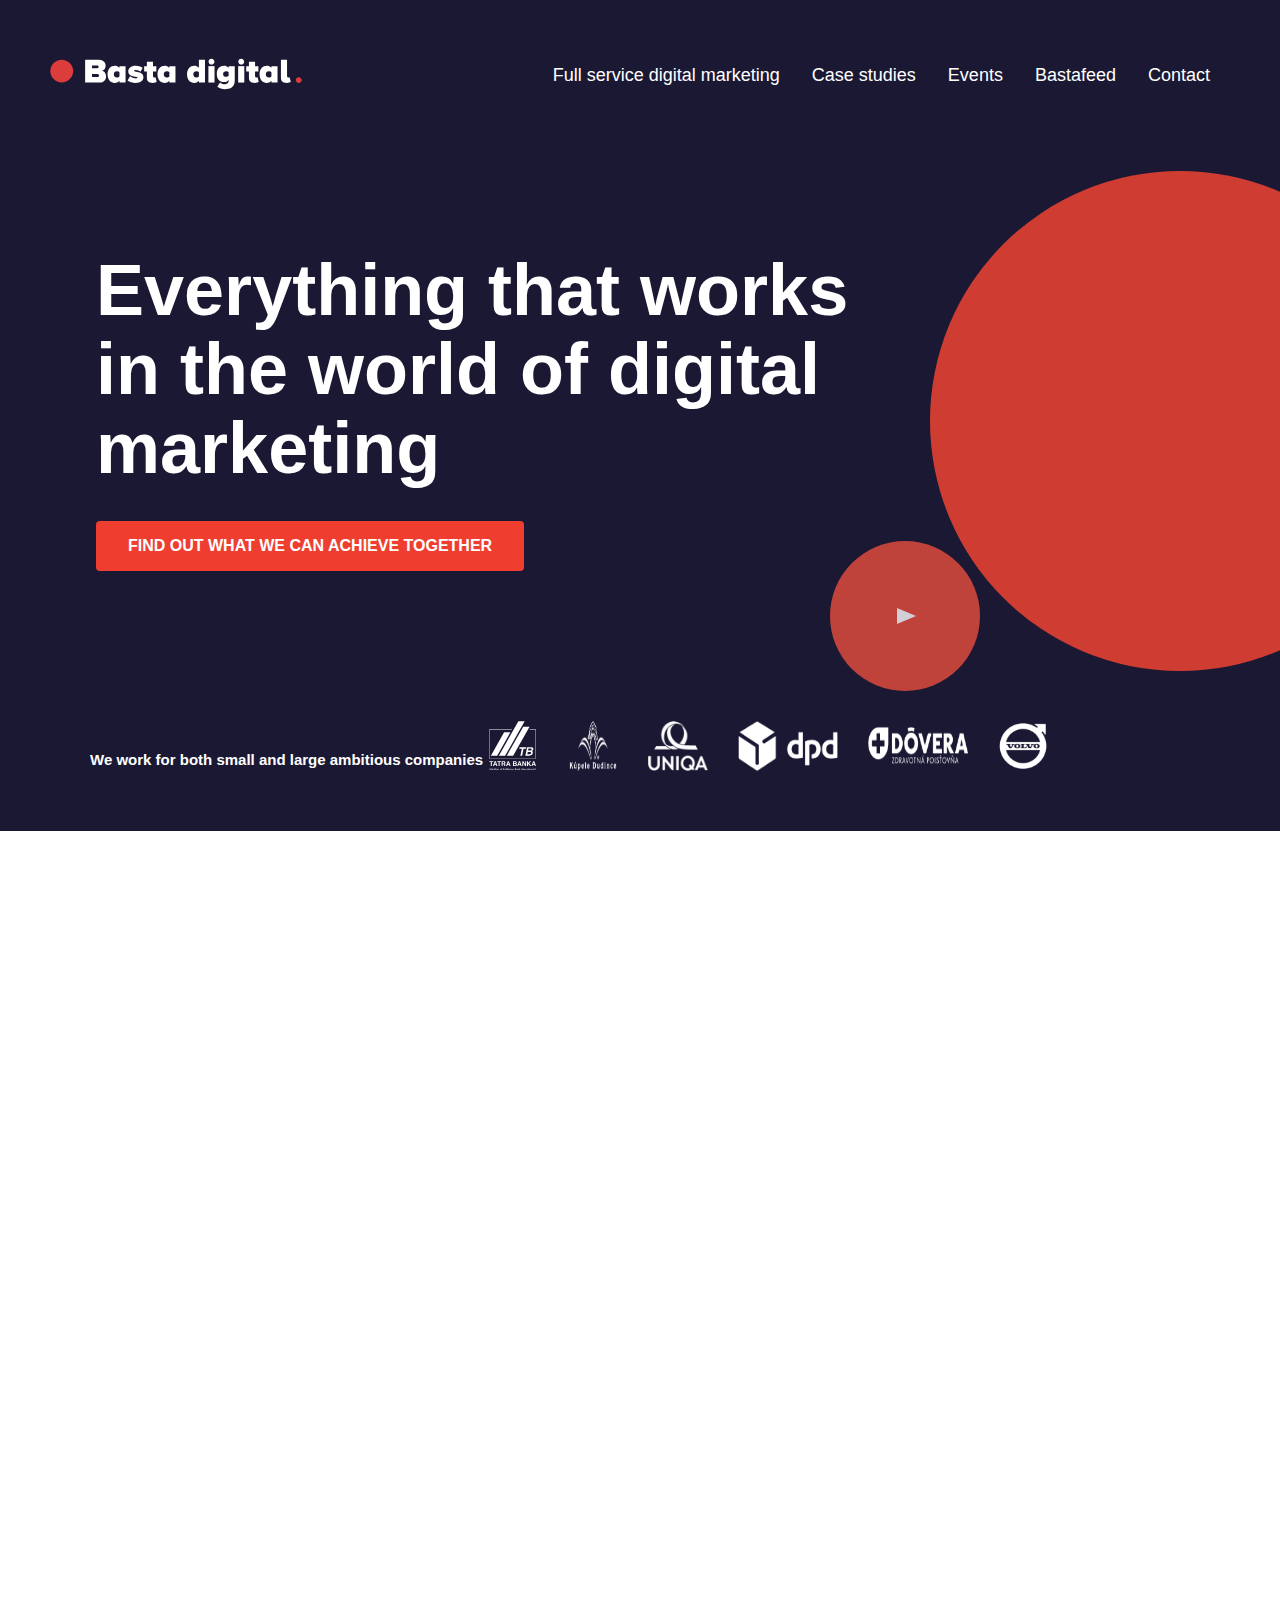
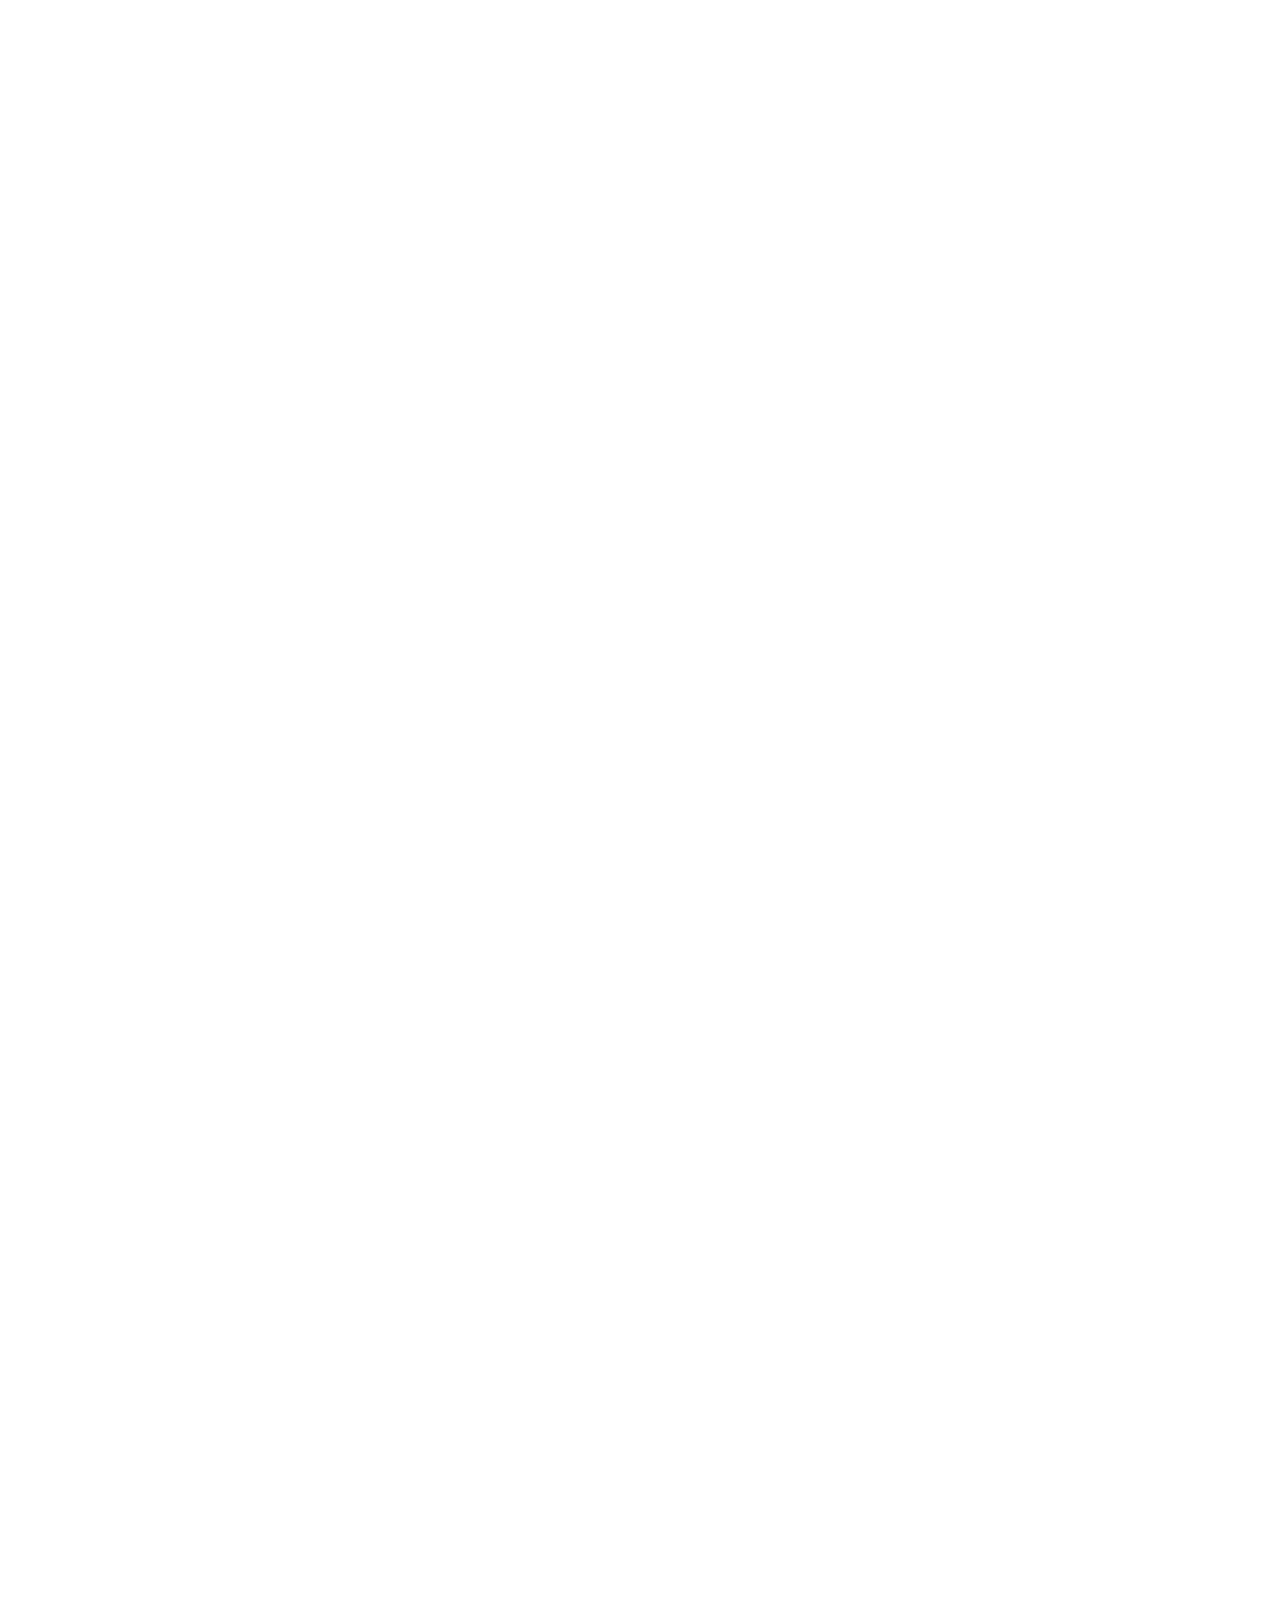
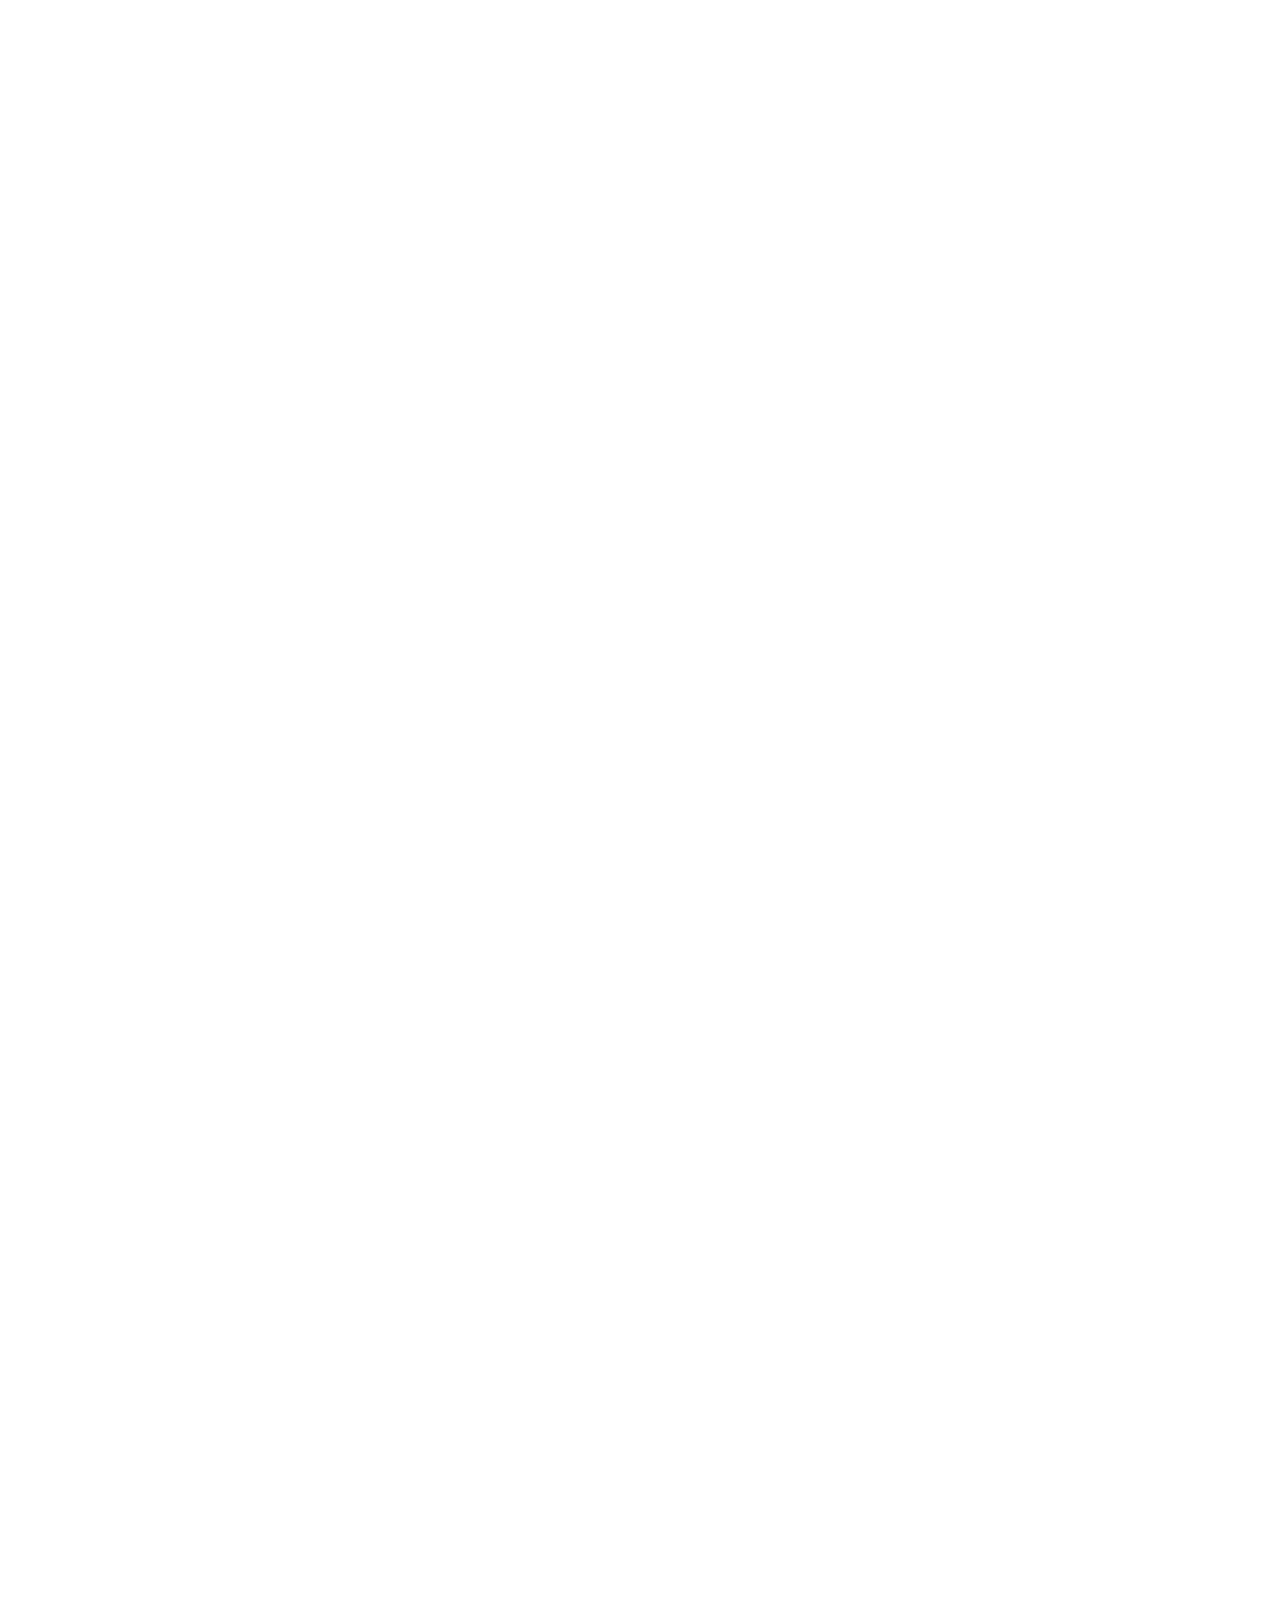
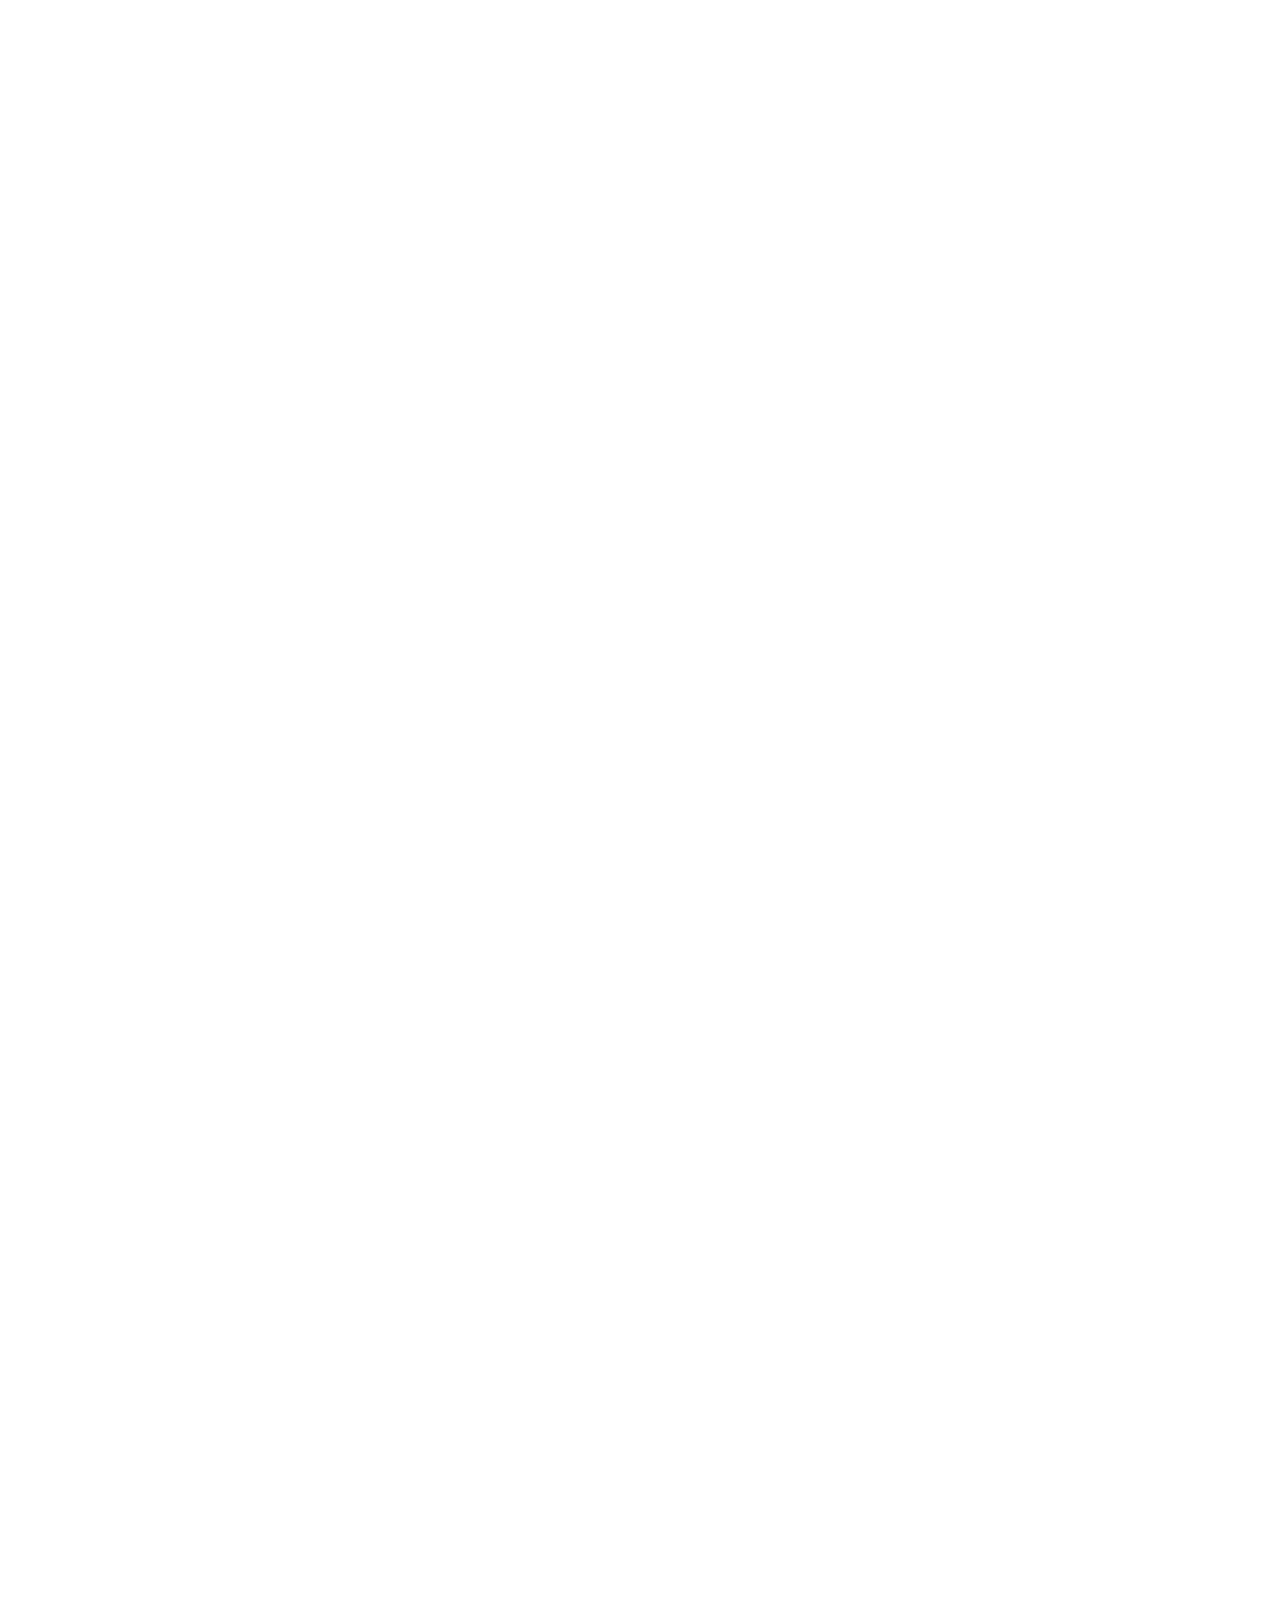
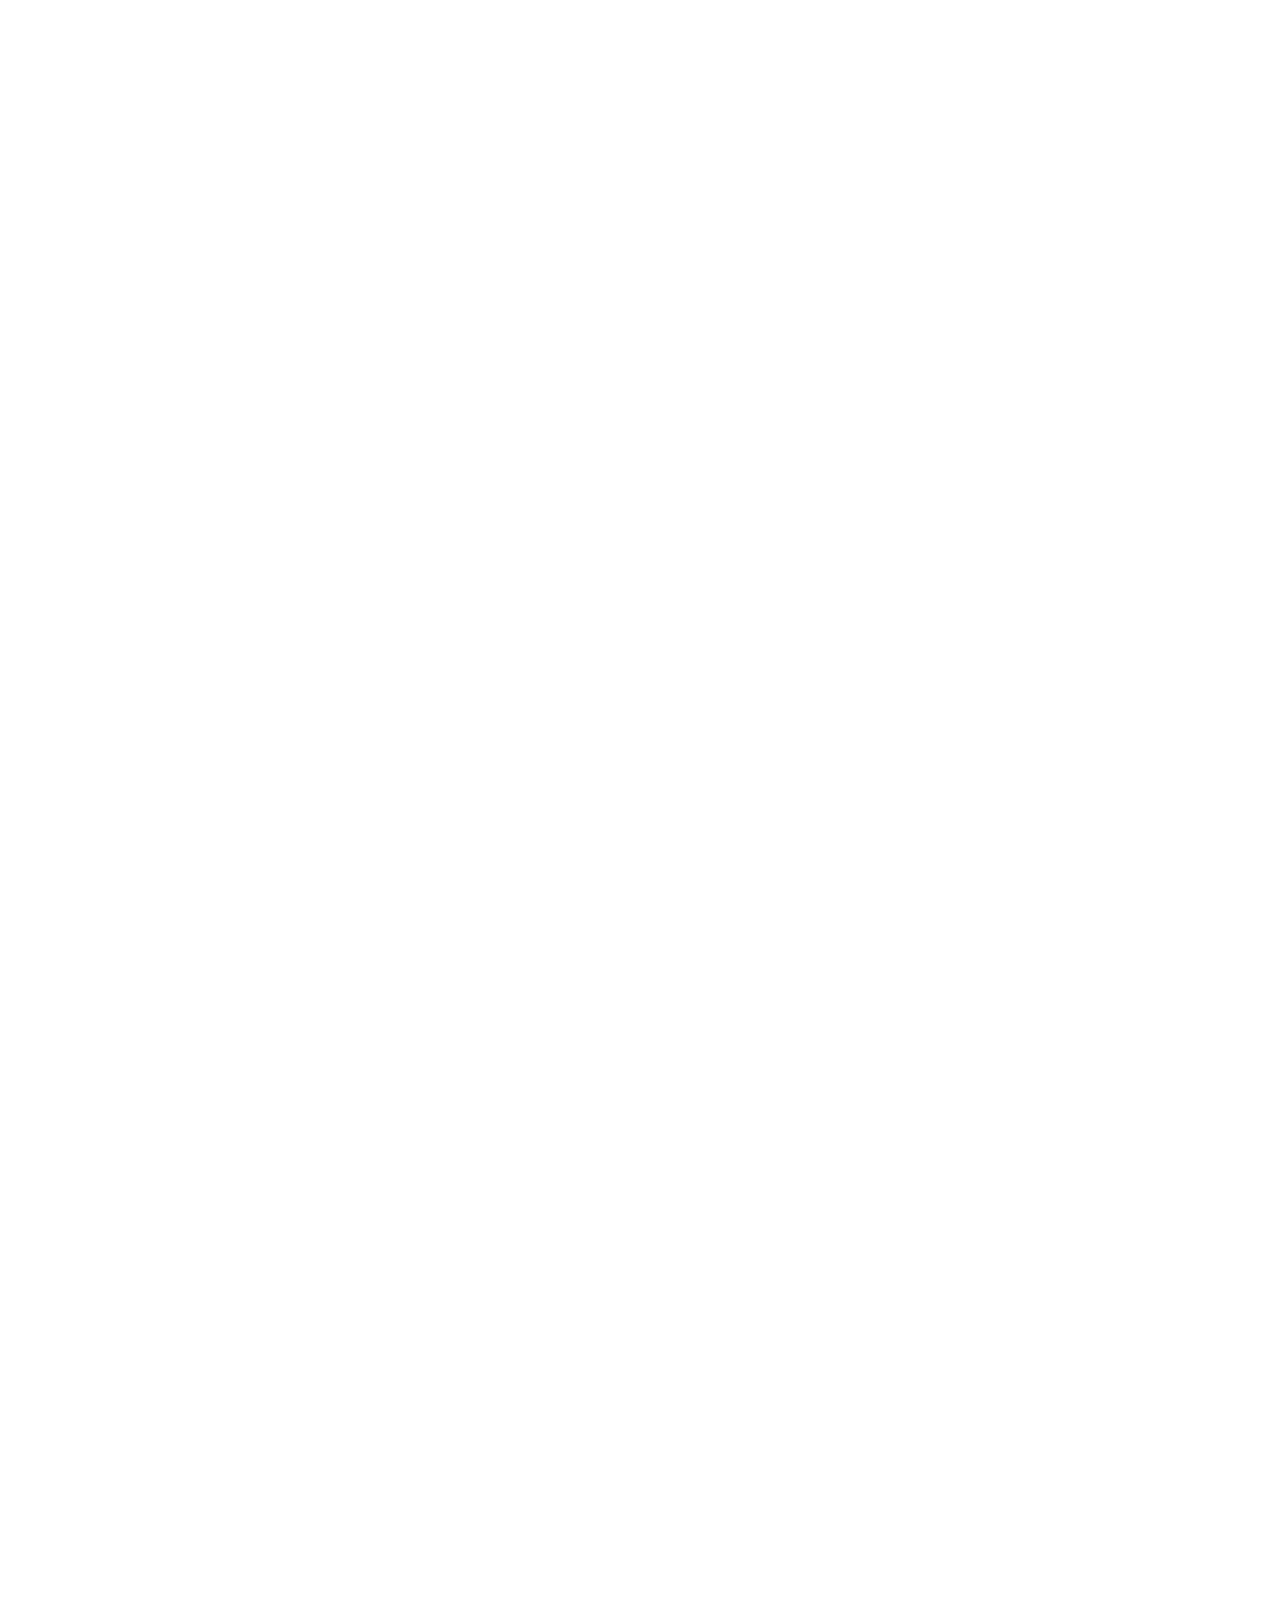
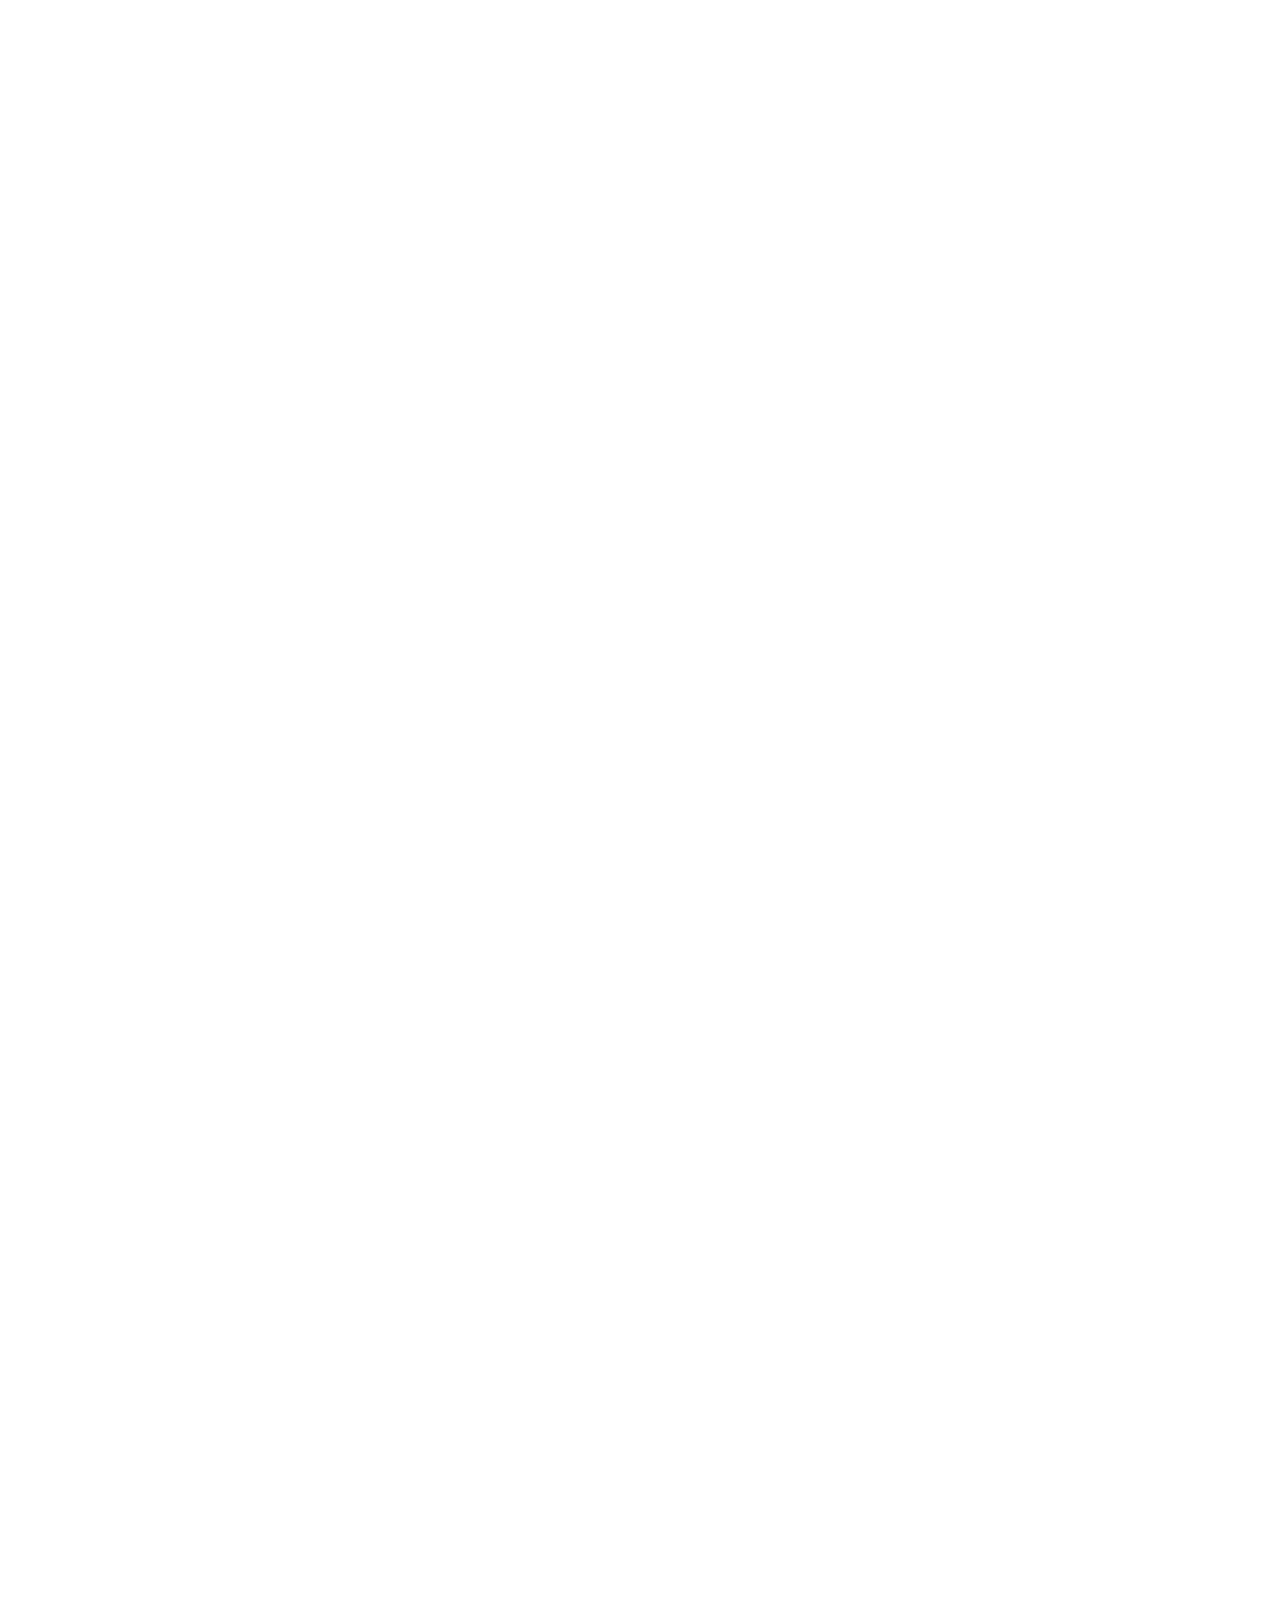
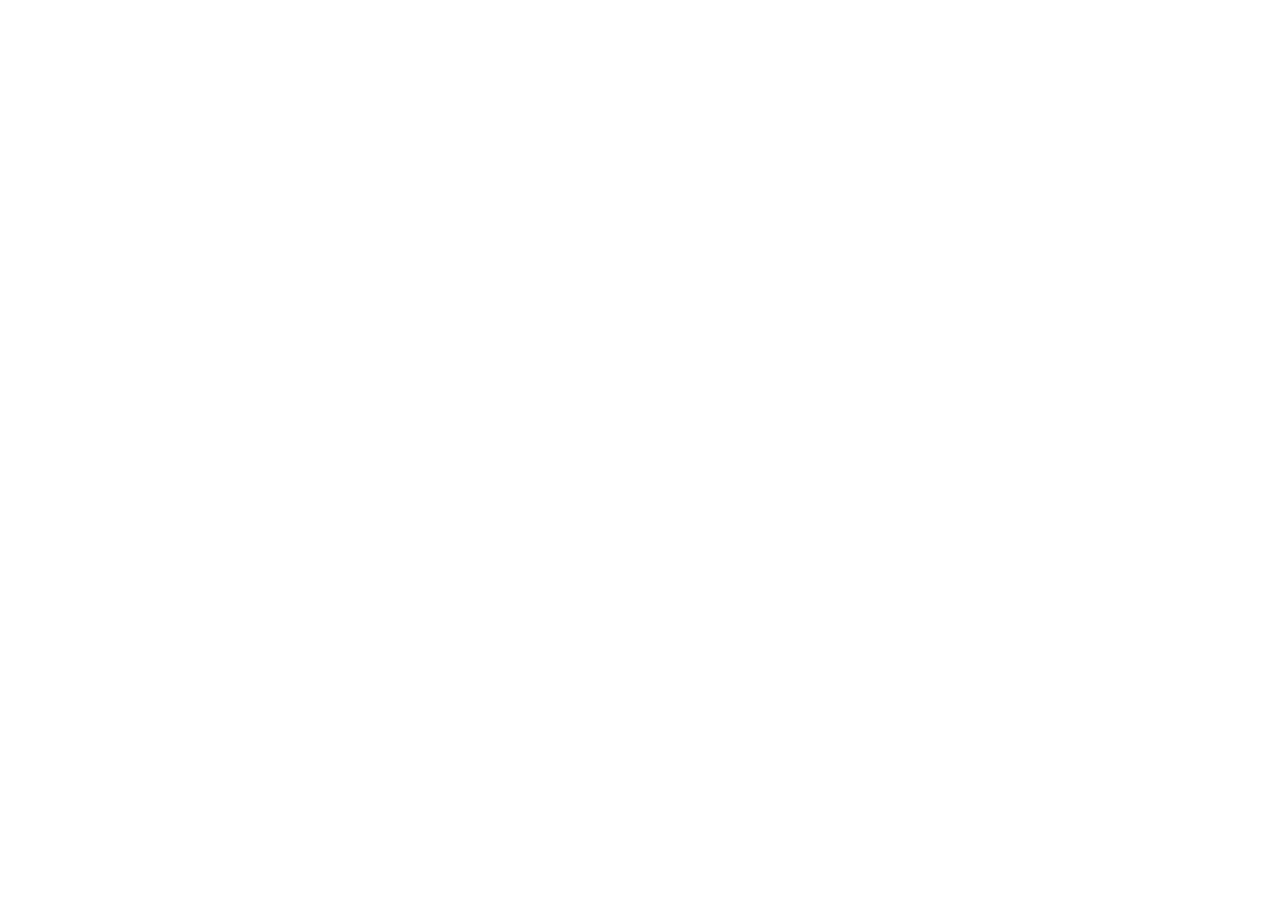
<file: index.html>
<!DOCTYPE html>
<html lang="en">
<head>
    <meta charset="UTF-8">
    <meta name="viewport" content="width=device-width, initial-scale=1.0">
    
    <title>bastadigital</title>
    <link rel="stylesheet" href="style.css" />
    <link rel="stylesheet" href="mediaqueries.css" />

    <!-- Google Font -->
    <link href="https://fonts.googleapis.com/css2?family=Nunito+Sans:wght@300;400;600;700;800;900&display=swap"
    rel="stylesheet">


   
</head>
<body>
    

   <!-- Header Section Begin -->
   <div class="container">
    <header>
        <nav>
                <div class="header__logo">
                            <a href="./index.html"><img src="assets/logo-1.svg" alt=""></a>
                        </div>
                        <nav class="navbar">
                            <button class="menu-toggle">&#9776;</button>
                            <ul class="nav-links">
                                <li><a href="digital.html">Full service digital marketing</a></li>
                                <li><a href="https://bastadigital.com/en/case-studies/">Case studies</a></li>
                                <li><a href="https://bastadigital.com/en/events/">Events</a></li>
                                <li><a href="https://bastadigital.com/en/bastafeed/">Bastafeed</a></li>
                                <li><a href="https://bastadigital.com/en/contact/">Contact</a></li>
                            </ul>
                        </nav>
                        
            
        </nav>

        
        
        
    </header>

    <section class="hero">
        <h1>Everything that works in the world of digital marketing</h1>
        <a href="#" class="cta-button">Find out what we can achieve together</a>
        <div class="circle-decoration"></div>     
        <a href="https://youtu.be/GdMXXL0m2nQ?si=GQ4ei17h-AfECdLb">   
        <div class="circle-decoration-small">  
                  
        <div class="triangle"></div>      
        </div>
        
        </a>
        
    </section>

    
        
        <div class="company-logo">
            <h1>We work for both small and large ambitious companies</h1>
            <div class="company-logo-1">
            <img src="assets/cam1.svg" alt="" width="50px" height="50px">
            <img src="assets/cap2.png" alt="" width="50px" height="50px">
            <img src="assets/cap3.png" alt="" width="60px" height="50px">
            <img src="assets/cap4.png" alt="" width="100px" height="50px">
            <img src="assets/cam7.png" alt="" width="100px" height="50px">
            <img src="assets/cap10.png" alt="" width="50px" height="50px">
            </div>
        </div>
        <div class="parent-logo">
        <div class="company-logo-mobile">
            <button class="prev-btn">&#10094;</button>
            <img src="assets/cam1.svg" alt="" width="50px" height="50px">
            <img src="assets/cap2.png" alt="" width="50px" height="50px">
            <img src="assets/cap3.png" alt="" width="60px" height="50px">
            <img src="assets/cap4.png" alt="" width="100px" height="50px">
            <img src="assets/cam7.png" alt="" width="100px" height="50px">
            <button class="next-btn">&#10095;</button>
            
            </div>
        </div>

           
            
   
</div>

<!-- Header Section End --> 

<!-- start Our vision -->   
 
<div class="container2">

    <middle>
        <div class="vision">
            <h1>Our vision is to achieve the highest European level
                 in the efficient use of performance channels</h1>
        </div>
        <div class="vision-box">
            <div class="box">
                <img src="assets/icon1.png" alt="" width="50px" height="50px"> 
                <h1 >Strategy</h1>
                <p>Together we will develop a strategy for digital marketing channels and help to implement it</p>
            </div>
            <div class="box">
                <img src="assets/icon2.svg" alt="" width="50px" height="50px">
                <h1>Experience</h1>
                <p>We will share valuable information and experience with new features in digital advertising with you</p>
            </div>
            <div class="box">
                <img src="assets/icon3.svg" alt="" width="50px" height="50px">
                <h1>Expertise</h1>
                <p>We bring on board experts for ecommerce, brand building, B2B and export</p>
            </div>
        </div>
    </middle>
</div>
<!-- end Our vision  --> 
<!-- start digital marketing-->
<div class="container3">
    <div class="digital">
        <h1>We provide complete digital marketing</h1>
    </div>
    <div class="digital-box">
        <div class="box2">
            <img src="assets/iconnew.svg" alt="" width="40px" height="40px" >
            <h1>Marketing strategies</h1>
            <p>Together we will create an effective strategy for digital channels and help implement it.</p>
            <button>More</button>
        </div>
        <div class="box2">
            <img src="assets/icon5.svg" alt="" width="40px" height="40px">
            <h1>Strategic SEO</h1>
            <p>Based on a comprehensive website audit, we will design and implement a search engine optimization strategy.</p>
        </div>
        <div class="box2">
            <img src="assets/icon6.svg" alt="" width="40px" height="40px">
            <h1>Online advertising</h1>
            We will design and run a mix of online advertising formats that effectively meet the client’s goals.
        </div>
        <div class="box2">
            <img src="assets/icon7.svg" alt="" width="40px" height="40px">
            <h1>Email marketing</h1>
            <p>We provide e-mail marketing, including the selection of tools and create content for your mailings.</p>
        </div>
        <div class="box2">
            <img src="assets/icon8.svg" alt="" width="40px" height="40px">
            <h1>Web analytics</h1>
            <p>We will set up effective data collection and reporting framework, giving you a usable overview of activities and results.</p>
        </div>
        <div class="box2">
            <img src="assets/icon9.svg" alt="" width="40px" height="40px">
            <h1>Local online marketing</h1>
            <p>We will carry out an audit of local visibility and cover the strategic development of marketing for operations networks.</p>
        </div>
        <div class="box2">
            <img src="assets/icon10.svg" alt="" width="40px" height="40px">
            <h1>Content marketing</h1>
            <p>We will prepare a content strategy and create powerful content that delivers measurable results.</p>
        </div>
        <div class="box2">
            <img src="assets/icon11.svg" alt="" width="40px" height="40px">
            <h1>Social networks</h1>
            <p>We will design a strategy for various social networks and take care of client profiles.</p>
        </div>
        <div class="box2">
            <img src="assets/icon12.svg" alt="" width="40px" height="40px">
            <h1>Conversion optimization</h1>
            <p>We will fine-tune the website and order process so that visitors can become customers more easily.</p>
        </div>
        <div class="box2">
            <img src="assets/iconnew.svg" alt="" width="40px" height="40px">
            <h1>Practical digital audit</h1>
            <p>We will uncover opportunities in digital marketing and suggest specific improvements.</p>
        </div>
        <div class="box2">
            <img src="assets/icon13.svg" alt="" width="40px" height="40px">
            <h1>Video</h1>
            <p>We will help you create and launch powerful video campaigns.</p>
        </div>
        

    </div>
    <div class="request-box">
    <div class="request">
        <h1>How to request a proposal</h1>
        <p>Ideally, we start with an in-person meeting or call (over the phone or videocall). Set up the discussion at <br> <a href="info@bastadigital.com">info@bastadigital.com</a> or call us at <a href="#">+4212 52 444 196</a>.</br></p> 
        <button>CONTACT US</button>

    </div>
    </div>


</div>
<!-- end digital marketing-->

<!-- start Memberships-->
<div class="container4">
    <div class="memberships">
        <h1>Memberships and awards we are proud of</h1>
    </div>
    <div class="member-box">
        <div class="box3">
            <img src="assets/mem1.png" alt="" width="150px" height="100px" >
            <p>We are one of <a href="#">Google’s Partner</a> agencies in Slovakia. For you this means access to the latest tools and support directly from Google.</p>
            
        </div>
        <div class="box3">
            <img src="assets/mem2.png" alt="" width="150px" height="90px">
            <p>We are the part of <a href="#">CEE Digital Alliance</a>. We work closely with leading marketing agencies from Central and Eastern Europe who are happy to assist us with your project in their domestic markets.</p>
        </div>
        <div class="box3">
            <img src="assets/mem3.png" alt="" width="150px" height="80px">
            <p>We are a member of the Association of Digital Marketing Agencies (<a href="#">ADMA</a>), which unites Slovakia’s leading agencies and works to enhance the quality of marketing in Slovakia.</p>
        </div>
        <div class="box3">
            <img src="assets/mem4.png" alt="" width="150px" height="100px">
            <p>In 2023 we were named the <a href="#"> Agency of the Year </a>Digitalin the Performance category and ranked 5th overall in the digital agency rankings!</p>
        </div>
        <div class="box3">
            <img src="assets/mem5.png" alt="" width="150px" height="100px">
            <p>We took three 2nd place awards in the categories Healthcare and Pharmacy, Low Budget and Its Effectiveness, and FMCG, Beauty, Fashion in the Czech Republic 
             and Slovakia’s top PR competition <a href="#">Zlatý středník </a>Digital, which recognizes the best corporate media and communication projects.</p>
        </div>
        <div class="box3">
            <img src="assets/mem6.svg" alt="" width="150px" height="100px">
            <p>In 2022 we were awarded the <a href="#">main prize</a> Digital and an additional <a href="#">shortlist</a> Digital in the category Performance of Digital PIE, Slovakia’s most prestigious digital marketing awards.</p>
        </div>
        <div class="box3">
            <img src="assets/mem7.png" alt="" width="150px" height="100px">
            <p>We have been <a href="#">shortlisted</a>Digital at the prestigious EFFIE Awards Slovakia 2022 competition for effectiveness in marketing communication.</p>
        </div>
        <div class="box3">
            <img src="assets/mem8.png" alt="" width="250px" height="100px">
            <p>We received six European Search Awards nominations each in <a href="#">2021 </a>Digitaland 2022.</p>
        </div>
        <div class="box3">
            <img src="assets/mem9.png" alt="" width="150px" height="100px">
            <p>We received eight <a href="#">shortlists </a> on European Content Awards 2023.</p>
        </div>
        <div class="box3">
        <img src="assets/mem10.webp" alt="" width="150px" height="100px">
        <p>We are the only double <a href="#">finalist</a> from Slovakia for the prestigious 2018 Google Premier Partner Awards.</p>
        </div>
</div>


<!-- end Memberships-->

<!-- video section start-->
<div class="container5">
    <div class="video-title">
        <h1>Find out who we are in 90 seconds</h1>

    </div>
    <section class="video-section">
    <video autoplay muted loop>
        <source src="https://bastadigital.com/wp-content/uploads/2018/12/basta-digital-full-hd-loop.mp4" type="video/mp4">
        Your browser does not support the video tag.
    </video>
</section>
    
 <!-- video section end  -->

 <!-- studes start -->

   

    
    <div class="container6">
        <div class="studies-h">
            <h1>Recent case studies</h1>
        </div>
        
        <div class="studies">
            <div class="recent-box">
                <div class="text-area">
                    <div class="text-area-img">
                        <img src="assets/OMV.png" alt="OMV Logo" width="80px" height="50px">
                    </div>
                    <h1>OMV</h1>
                    <p>How we hunted company fleets for OMV</p>
                    <div class="click">
                        <button>DISCOVER MORE</button>
                    </div>
    
                    <div class="nav-buttons">
                        <button class="nav-btn left">&#8249;</button>
                        <button class="nav-btn right">&#8250;</button>
                    </div>
                </div>
                
                <div class="image-container">
                    <img src="assets/OMV-BIG.png" alt="OMV Case Study" width="600px" height="450px">
                </div>
            </div>
        </div>
    </div>
    
<!-- studes end -->

<!-- start marketers-->

<div class="container9">
    <div class="market-head">
        <h1>25+ pumped up marketers</h1>
        <p>Our team meets the complex needs of ambitious clients in performance marketing. The team <br>consists of experienced consultants with more than 15 years of experience in marketing, as well as <br>specialists in online advertising, SEO, digital analytics and content.</p>

    </div>
    <div class="team-profile">
    
        <div class="member">
        <img src="assets/profile1.jpg" alt="" width="320px" height="350px">
        
        </div>

        <img src="assets/profile2.jpg" alt="" width="320px" height="350px">
        <img src="assets/profile3.avif" alt="" width="320px" height="350px">
        <img src="assets/profile4.jpg" alt="" width="320px" height="350px">
        <img src="assets/profile5.jpg" alt="" width="320px" height="350px">
        <img src="assets/profile1.jpg" alt="" width="320px" height="350px">
        <img src="assets/profile2.jpg" alt="" width="320px" height="350px">
        <img src="assets/profile3.avif" alt="" width="320px" height="350px">
        <img src="assets/profile4.jpg" alt="" width="320px" height="350px">
        <img src="assets/profile5.jpg" alt="" width="320px" height="350px">
        
        
            
        



        </div>

    

</div>

 <!-- end marketers-->

 <!-- start digital blog-->

 <div class="container8">
    <div class="blog">
        <h1>From the Basta digital blog</h1>

    </div>
    <div class="blog-post">
    
        <div class="text-area-2">
            
            <h1>Andrej Tomić ● 19 minutes</h1>
            <p>Website migration: strategy, process and checklist</p>
            <div class="click-2">
                <button>READ MORE</button>
            </div>
            
        
            <div class="nav-buttons-2">
                <button class="nav-btn left-2">&#8249;</button>
                <button class="nav-btn right-2">&#8250;</button>
            </div>
        </div>
        <div class="blog-image">
            <img src="assets/BLOG1.jpg" alt="" width="600px" height="450px">
        </div>


        </div>

    

</div>

  <!-- end digital blog-->

  
  <!-- footer start -->

  <div class="footer">

    <div class="newsletter-section">
        <h1 class="background-text">newsletter</h1>
        <p class="cta-text">Subscribe to digital marketing newsletter</p>
        <div class="underline"></div>
    
    </div>
    <div class="adress">
        <h1>info@bastadigital.com</h1>
        <h2>+421 2 52 444 196</h2>
        <p>Basta digital, s.r.o.<br>
            Račianska 22/A<br>
            831 02 Bratislava<br>
            Slovakia <br>

            Privacy policy
        </p>
    </div>
    <div class="footer-logo">
        <img src="assets/footer-logo1.png" alt="" width="100px" height="50px">
        <img src="assets/footer-logo2.png" alt="" width="100px" height="30px">
        <img src="assets/footer-logo3.png" alt="" width="80px" height="50px">
       
       
        <div class="social-media">
            <div class="social">
               <a href="https://www.facebook.com/bastadigital"> <h1>Facebook</h1></a>
               <a href="https://www.instagram.com/basta_digital/"> <h1>instagram</h1></a>
               <a href="https://x.com/basta_digital"> <h1>twitter</h1></a>
            </div>
    
        </div>
    </div>

    

  </div>
   <!-- footer end -->



</body>
</html>
</file>
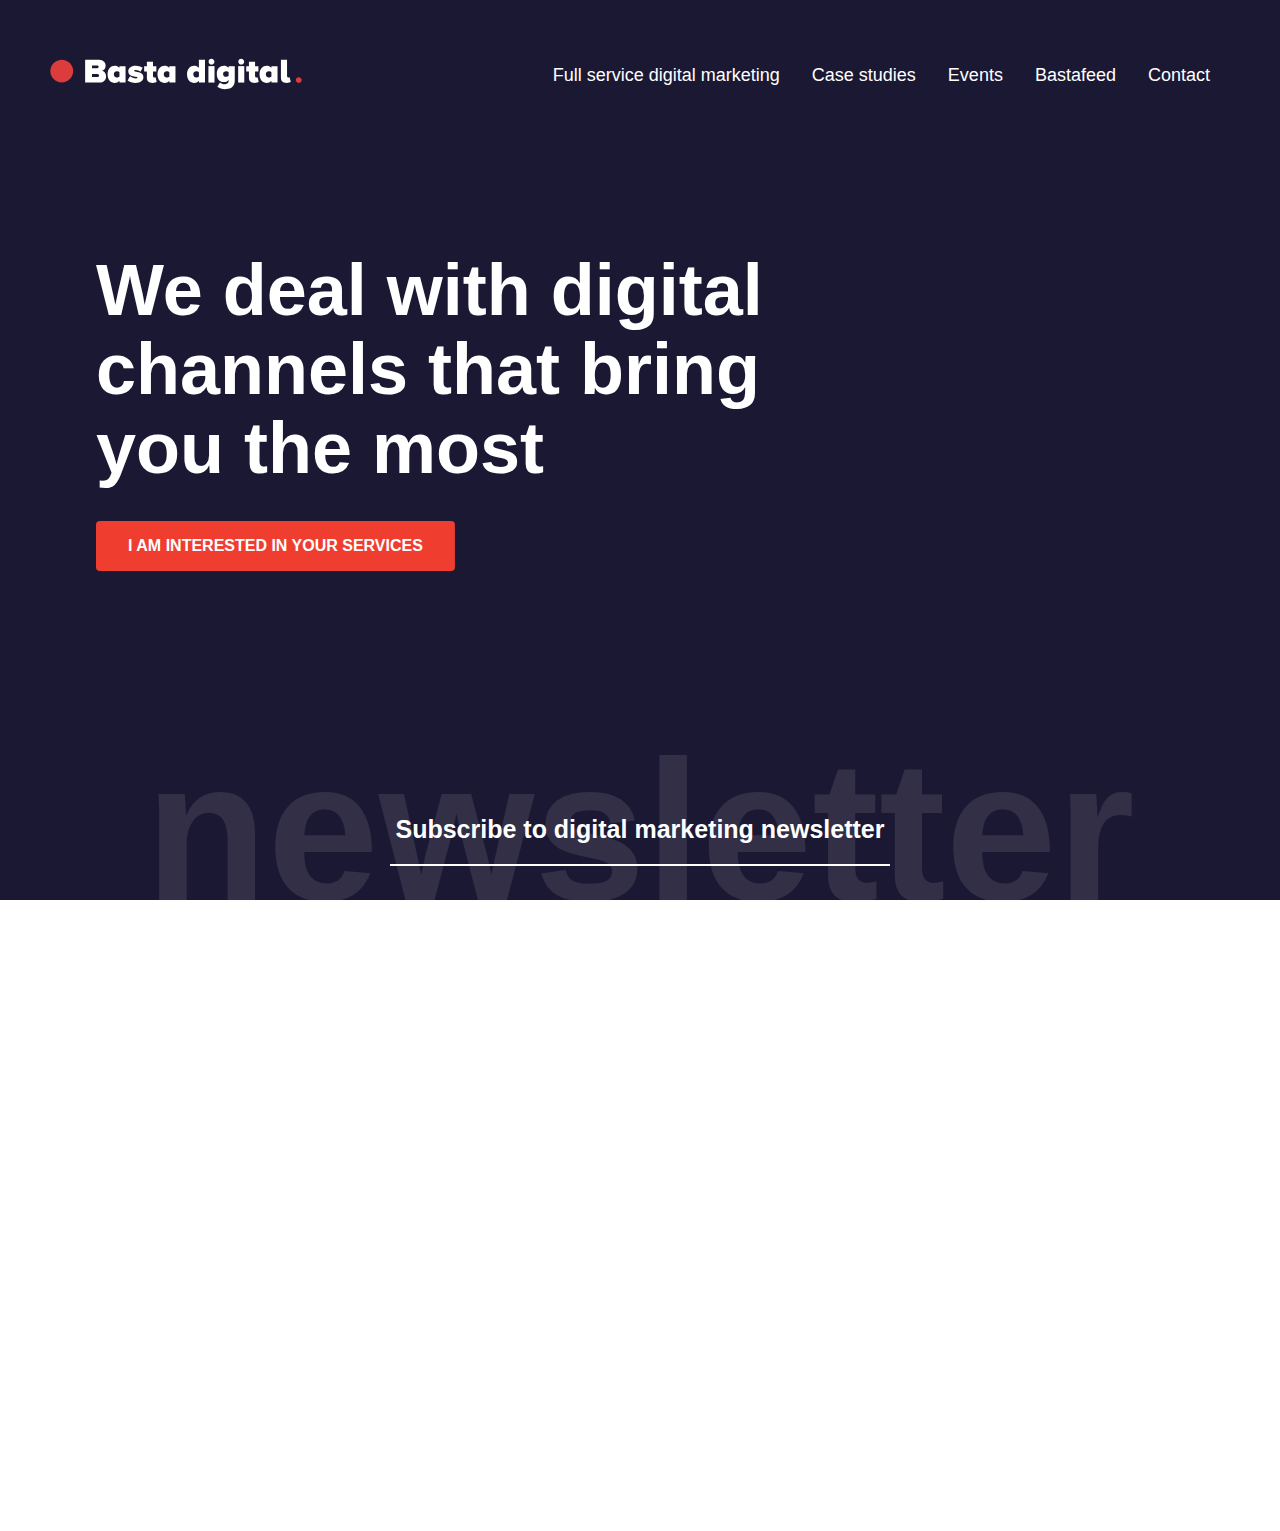
<file: digital.html>
<!DOCTYPE html>
<html lang="en">
<head>
    <meta charset="UTF-8">
    <meta name="viewport" content="width=device-width, initial-scale=1.0">
    
    <title>bastadigital</title>
    <link rel="stylesheet" href="style.css" />
    <link rel="stylesheet" href="mediaqueries.css" />

    <!-- Google Font -->
    <link href="https://fonts.googleapis.com/css2?family=Nunito+Sans:wght@300;400;600;700;800;900&display=swap"
    rel="stylesheet">


   
</head>
<body>
    

    <!-- Header Section Begin -->
    <div class="container">
     <header>
         <nav>
                 <div class="header__logo">
                             <a href="./index.html"><img src="assets/logo-1.svg" alt=""></a>
                         </div>
                         <nav class="navbar">
                             <button class="menu-toggle">&#9776;</button>
                             <ul class="nav-links">
                                 <li><a href="#">Full service digital marketing</a></li>
                                 <li><a href="https://bastadigital.com/en/case-studies/">Case studies</a></li>
                                 <li><a href="https://bastadigital.com/en/events/">Events</a></li>
                                 <li><a href="https://bastadigital.com/en/bastafeed/">Bastafeed</a></li>
                                 <li><a href="https://bastadigital.com/en/contact/">Contact</a></li>
                             </ul>
                         </nav>
                         
             
         </nav>
 
         
         
         
     </header>

     <section class="hero">
        <h1>We deal with digital channels that bring you the most</h1>
        <a href="#" class="cta-button">I am interested in your services</a>
          
         
                  
            
        </div>
        
        </a>
        
    </section>

    <!-- footer start -->

  <div class="footer">

    <div class="newsletter-section">
        <h1 class="background-text">newsletter</h1>
        <p class="cta-text">Subscribe to digital marketing newsletter</p>
        <div class="underline"></div>
    
    </div>
    <div class="adress">
        <h1>info@bastadigital.com</h1>
        <h2>+421 2 52 444 196</h2>
        <p>Basta digital, s.r.o.<br>
            Račianska 22/A<br>
            831 02 Bratislava<br>
            Slovakia <br>

            Privacy policy
        </p>
    </div>
    <div class="footer-logo">
        <img src="assets/footer-logo1.png" alt="" width="100px" height="50px">
        <img src="assets/footer-logo2.png" alt="" width="100px" height="30px">
        <img src="assets/footer-logo3.png" alt="" width="80px" height="50px">
       
       
        <div class="social-media">
            <div class="social">
               <a href="https://www.facebook.com/bastadigital"> <h1>Facebook</h1></a>
               <a href="https://www.instagram.com/basta_digital/"> <h1>instagram</h1></a>
               <a href="https://x.com/basta_digital"> <h1>twitter</h1></a>
            </div>
    
        </div>
    </div>

    

  </div>
   <!-- footer end -->



</body>
</html>
</file>
<file: style.css>
/* general */



/* header */

* {
    margin: 0;
    padding: 0;
    box-sizing: border-box;
}

body {
    font-family: -apple-system, BlinkMacSystemFont, 'Segoe UI', Roboto, sans-serif;
    padding: 0;
    margin: 0;
    overflow-x: hidden;
}
html, body {
    width: 100%;
    height: 100%;
    overflow-x: hidden;
    
}

.container {
    width: 100%;
    max-width: 1440px;
    margin: 0 auto;
    padding: 0; 
    background-color: #1b1833;
    color: white;
    height: auto;
}

/* Header styles */
header {
    padding:  50px;
}

nav {
    
    display: flex;
    align-items: center;
    justify-content: flex-start; 
    width: 100%;
    gap: 4rem; 
}

.header__logo a {
	display: inline-block;
}

.header__logo {
    margin-right: auto; 
}
/* navbar  */
.navbar {
    display: flex;
    justify-content: flex-end; 
    align-items: center; 
    padding: 15px 20px;
    
}

.nav-links {
    display: flex;
    gap: 2rem;
    list-style: none;
}

.nav-links a {
    text-decoration: none;
    color: #ffffff;
    font-size: 18px;
    padding-bottom: 5px;
}

.nav-links a:hover {
    color: #ffffff;
    text-decoration: underline;
    text-underline-offset: 5px;
    text-decoration-thickness: 2.5px;
}

/* Hamburger Menu Button */
.menu-toggle {
    display: none;
    font-size: 24px;
    background: none;
    border: none;
    color: white;
    cursor: pointer;
}

/* navbar end */

.company-logo {
    display: flex;
    padding-left: 90px;
    gap: 5px;
    padding-bottom: 0px;
}

.company-logo h1{
    font-size: 15px;
    padding: 30px 0 0 0px ;
    
}
.company-logo-1 {
    display: flex;
    gap: 30px;
    padding-bottom: 60px;
    
    /* padding-left: 100px;
    padding-top: 50px; */
}

.company-logo-mobile {
    display: none; 
}

/* navbar */


/* navbar */



/* Hero section styles */
.hero {
    padding: 0 6rem ;
    padding-bottom: 150px;
    padding-top: 100px;
    position: relative;
    overflow: hidden;
}

.hero h1 {
    font-size: 4.5rem;
    font-weight: 800;
    max-width: 800px;
    line-height: 1.1;
    margin-bottom: 2rem;
}

.cta-button {
    display: inline-block;
    background-color: #ef3e2f;
    color: white;
    padding: 1rem 2rem;
    border-radius: 4px;
    text-decoration: none;
    font-weight: bold;
    text-transform: uppercase;
    background: linear-gradient(to left, #ef3e2f 50%, #a52e23 50% ) right;
    background-size: 200%;
    transition: .3s ease-out;
    
}

.cta-button:hover {
    
    background-position: left;
    
}


.circle-decoration {
    position: absolute;
    right: -150px;
    top: 20px;
    width: 500px;
    height: 500px;
    background-color: #fd4632;
    border-radius: 50%;
    opacity: 0.8;
    animation-name: bounce;
    animation: bounce 3s infinite ease-in-out;
    
}


 .circle-decoration-small {
    position: absolute;
    right: 300px;
    bottom: 30px;
    width: 150px;
    height: 150px;
    background-color: #E94E3C;
    border-radius: 50%;
    opacity: 0.8;
    animation: bounce 3s infinite ease-in-out;
    transition: background-color 0.3s ease-out;
}

.circle-decoration-small:hover {
    background-color: #ffffff;
}

.triangle {
    margin-top: 4.2rem;
    margin-left: 4.2rem;
    border-top: 0.5rem solid transparent;
    border-left: 1.2rem solid white;
    border-bottom: 0.5rem solid transparent;
    position: relative;
    transition: border-left-color 0.3s ease-out;
}

.circle-decoration-small:hover .triangle {
    border-left-color: rgb(245, 14, 14);
}

@keyframes bounce {
    0%, 100% { transform: translateY(0); }
    50% { transform: translateY(-20px); }
}

/* company list */

.companylist{
    font-size: 10px;
    font-family: 'Poppins', sans-serif;
    padding: 0 6rem ;

}


/* our vishion  container 2*/

.container2{
    max-width: 1440px;
    margin: 0 auto;
    padding: 5px;
    height: 115vh;

}

.vision h1 {
    text-align: center;
    font-size: 3rem;
    padding : 80px;
    padding-top: 150px;
    font-weight: 700;
    

}

.vision-box{
    display: flex;
    padding: 50px 120px 0 120px ;
    gap: 80px;
}

.box  h1{
    padding-bottom: 10px;
    font-size: 25px;
    font-weight: 900;

}
.box p{

    padding-bottom: 15px;
    font-size: 20px;
    font-weight: 400;
}

/* start digital marketing */

.container3 {
    max-width: 1440px;
    margin: 0 auto;
    padding: 5px;
    height: 250vh;
    background: #1b1833;
    color: #ffffff;
}

.digital h1{
    text-align: center;
    font-size: 3rem;
    padding : 80px;
    padding-top: 150px;
    font-weight: 700;
}

.digital-box {
    display: grid;
    grid-template-columns: repeat(auto-fit, minmax(300px, 1fr));
    padding: 50px 100px 0 100px ;
    gap: 20px;


}
.box2 {
    
    padding: 20px;
    border-radius: 0px;
    border: 0.1px solid rgba(148, 148, 148, 0.356);
}
.box2 h1{
    padding-bottom: 20px;
    padding-top: 20px;
    font-size: 20px;
    font-weight: 700;

}
.box2 p{
    padding-bottom: 20px;
    font-size: 20px;
    font-weight: 200;

}


.box2 button {
    background-color: red;
    color: white;
    border: none;
    padding: 10px 20px;
    cursor: pointer;
    margin-top: 10px;
    font-size: large;
    border-radius: 5px;
}

.box2 button:hover {
    background-color: darkred;
}



.request-box {
   margin: 20px;
   padding: 20px 80px 0 80px;
}

.request {
    display: grid;
    padding: 30px 80px 50px 20px ;
    border-radius: 0px;
    gap: 1em;
    border: 0.1px solid rgba(148, 148, 148, 0.356);
}

.request button {
    background-color: red;
    color: white;
    border: none;
    padding: 10px 20px;
    cursor: pointer;
    margin-top: 10px;
    font-size: medium;
    width: 150px;
    height: 40px;
    border-radius: 2px;
    font-weight: bolder;
}

.request button:hover {
    background-color: darkred;
}

.request p{
    font-size: medium;
}

.request p a{
    text-decoration: none;
    font-size: large;
    color: #ffffff;
    font-weight: bold;
    
}

.request p a:hover{
    
    font-size: large;
    color: #ffffff;
    text-decoration: underline;
    text-underline-offset: 5px;
    text-decoration-thickness: 2.5px;
}

/* <!-- end digital marketing--> */



/* <!-- start Memberships--> */

.container4 {
    max-width: 1440px;
    margin: 0 auto;
    padding: 5px;
    height: 250vh;
    background: #ffffff;
    color: #000000;
}
.memberships h1{
    text-align: center;
    font-size: 3rem;
    padding : 50px;
    padding-top: 150px;
    font-weight: 700;
}

.member-box {
    display: grid;
    grid-template-columns: repeat(auto-fit, minmax(300px, 1fr));
    padding: 50px 100px 0 100px ;
    gap: 20px;


}

.box3 {
    
    padding: 20px;
    border-radius: 0px;
}

.box3 p{
    padding-bottom: 20px;
    font-size: 15px;
    font-weight: 250px;

}

.box3 p a{
    color: #007bff;
    text-decoration: none;
}

.box3 p a:hover{
    color: #007bff;
    text-decoration: underline;
}




/* video section start */

.container5 {
    height: 5px; 
}

.video-title {
    text-align: center;
    font-size: 1.5rem;
    padding: 30px; 
    padding-top: 60px; 
    font-weight: 600;
}

.video-section {
    width: 100%;
    height: 48rem;
    overflow: hidden;
    position: relative; 
}

.video-section video {
    width: 100%;
    height: 100%;
    object-fit: cover;
    position: absolute;
    top: 50%;
    left: 50%;
    transform: translate(-50%, -50%);
}



    /* video section end */



/* studes start */

.container6 {
    max-width: 1440px;
    margin: 0 auto;
    padding: 5px;
    height: 100vh;
    background: #ffffff;
    color: #000000;
}

.studies-h h1 {
    text-align: center;
    font-size: 3rem;
    padding: 50px;
    padding-top: 150px;
    font-weight: 700;
}

.recent-box {
    display: flex;
    padding: 50px 40px 50px 190px;
    gap: 0px; 
}

.text-area {
    box-shadow: 0px 0px 5px rgba(0, 0, 0, 0.2);
    padding: 50px ;
    border-radius: 0px; 
    max-width: 500px; 
    height: 500px;
}

.text-area p {
    padding-bottom: 20px;
    font-size: 25px;
    font-weight: 400; 
}

.text-area h1 {
    padding-bottom: 20px;
    font-size: 30px;
    font-weight: 600; 
}

.click button {
    font-size: 18px;
    background-color: red;
    color: white;
    border-radius: 4px;
    height: 50px;
    width: 200px;
    border: none;
    cursor: pointer;
    margin-top: 10px;
    background: linear-gradient(to left, #ef3e2f 50%, #a52e23 50%) right;
    background-size: 900%;
    transition: 0.3s ease-out;
}

.click button:hover {
    background-position: left;
}

/* Navigation Buttons */
.nav-buttons {
    display: flex;
    gap: 10px;
    margin-top: 100px;
    
}

.nav-btn {
    
    width: 40px;
    height: 40px;
    border: 2px solid #ccc;
    background: white;
    font-size: 24px;
    color: #1a1a1a;
    cursor: pointer;
    display: flex;
    align-items: center;
    justify-content: center;
    transition: all 0.3s ease;
}

.nav-btn:hover {
    background: #ccc;
}


.image-container {
    margin: 0; 
    padding: 0;
}

.image-container img {
    max-width: 600px;
    height: 500px;
    
    border-radius: 0px; 
}
/* studes end*/

/* <!-- start marketers--> */

.container9 {
    max-width: 1440px;
    margin: 0 auto;
    padding: 5px;
    height: 150vh;
    background: #ffffff;
    color: #000000;
}

.market-head h1{
    text-align: center;
    font-size: 3rem;
    padding-top: 150px;
    font-weight: 700;
}

.market-head p{
    text-align: center;
    font-size: 18px ;
    padding : 50px;
    font-weight: 500;
}

.team-profile {
    display: grid;
    grid-template-columns: repeat(auto-fit, minmax(260px, 1fr));
    gap: 0px;
    margin: 0px;
}
.team-profile img:nth-child(n+6) {
    filter: grayscale(50%) blur(0.5px);
    opacity: 0.5;
}

.member-name {
    display: block;

}
/* <!-- end marketers--> */


/* blog start */

.container8 {
    max-width: 1440px;
    margin: 0 auto;
    padding: 5px;
    height: 120vh;
    background: #ffffff;
    color: #000000;
}
.blog h1{
    text-align: center;
    font-size: 3rem;
    padding : 50px;
    padding-top: 150px;
    font-weight: 700;
}


.blog-post {
    display: flex;
    padding: 50px ;
 
}

.text-area-2 {

        
        padding:50px;
        margin: 0px;
        
    
}
.text-area-2 p{
    padding-bottom: 20px;
    font-size: 25px;
    font-weight: bold;
    padding-left: 0px;
    ;
    
}

.text-area-2 h1{
    padding-bottom: 20px;
    font-size:20px;
    font-weight: 250px;
    padding-left: 12px;
    color: #ccc;
}

.click-2 button {
    font-size: 18px;
    background-color: red;
    color: white;
    border-radius: 2px;
    height: 50px;
    width: 200px;
    border: none;
    padding: 10px 20px 10px 10px;
    cursor: pointer;
    margin-top: 10px;
    background: linear-gradient(to left, #ef3e2f 50%, #a52e23 50% ) right;
    background-size: 900%;
    transition: .3s ease-out;
}

.click-2 button:hover {
    
    background-position: left;
    
}

.nav-buttons-2 {
    display: flex;
    gap: 10px; 
    padding: 100px 100px 0px 0px;
}

.nav-btn-2 {
    width: 40px;
    height: 40px;
    border: 2px solid #ccc;
    background: white;
    font-size: 24px;
    color: #1a1a1a;
    cursor: pointer;
    display: flex;
    align-items: center;
    justify-content: center;
    transition: all 0.3s ease;
}

/* blog end */

/* footer start*/
.footer{
    max-width: 1500px;
    margin: 0 auto;
    padding: 0px;
    height: 90vh;
    background: #1b1833;
    color: #ffffff;

}

.newsletter-section {
    position: relative;
    width: 100%;
    height: 200px;
    display: flex;
    flex-direction: column;
    justify-content: center;
    align-items: center;
    text-align: center;
    overflow: hidden;
}


.background-text {
    font-size: 200px;
    font-weight: 900;
    color: rgba(255, 255, 255, 0.1); /* Transparent text */
    position: absolute;
    top: 30%;
    transform: translateY(-50%);
    z-index: 1;
    margin-top: 50px;
    
}


.cta-text {
    font-size: 25px;
    font-weight: bold;
    color: white;
    z-index: 1;
    margin-top: 40px;

}

/* Underline */
.underline {
    width: 500px;
    height: 2px;
    background-color: white;
    margin-top: 20px;
    z-index: 1;
}
.adress {
    padding-left: 100px;
    padding-top: 100px;
}

.adress h1 h2{


    font-size: 80px;
    padding: 50px;
    margin-bottom: 50px;
    font-size: larger;

}

.adress p{
    margin-top: 40px;
    font-size: large;
}

.footer-logo {
    display: flex;
    gap: 20px;
    padding-left: 100px;
    padding-top: 50px;
}

.social-media{
    float: right;
    padding-left: 300px;
    
    
    
}

.social {
    display: flex;
    gap: 50px;
 
}

.social a{
    
    text-decoration: none;
 
}

.social a h1{
    padding: 10px;
    color: #ffffff;
 
}

.social a h1:hover{
    padding: 10px;
    color: #ffffff;
    text-decoration: underline;
 
}


/* <!-- footer end--> */


/* row  */

/* Container */
</file>
<file: mediaqueries.css>
/* general */  


@media screen and (max-width: 768px) {

    /* header */

    /* header */

    /* hero  */
    .container{
        height: auto;
    }

    .circle-decoration,
    .circle-decoration-small {
        display: none;
    }

    /* navbar */
    .navbar {
        height: 10px;
        width: 10px;
    }
    .nav-links {
        display: none;
        flex-direction: column;
        position: absolute;
        top: 60px;
        left: 0;
        width: 100%;
        text-align: center;
        padding: 10px 0;
    }

    .nav-links.active {
        display: flex;
    }

    .nav-links li {
        padding: 10px 0;
    }

    .menu-toggle {
        display: block;
    }
    /* navbar  */


    .hero {
        padding: 15px;
        padding-top: 80px;
        padding-bottom: 100px;
    }

    .hero h1 {
        font-size: 2rem;
    }

    .cta-button {
        font-size: 16px;
        margin: 10px;
        
    }
    .company-logo h1{
        display: none;
    }
    .company-logo-1{
        display: none;
        
    }
    .parent-logo {
        
        position: relative; 
        min-height: 200px; 
        display: flex;
    }
    
    .company-logo-mobile {
        display: flex; 
        justify-content: center;
        align-items: center;
        padding: 10px 50px; 
        position: absolute; /* Positions it inside the container */
        bottom: 0; /* Sticks it to the bottom of the parent */
        left: 0;
        width: 100%;
        gap: 12px;
    }
    
     .prev-btn{
        font-size: 24px;
        /* cursor: pointer; */
        
     }

     .next-btn{
        font-size: 24px;
        /* cursor: pointer; */
     }
    /* hero */


    /* navbar */
    
    
    /* navbar */

    /* vision section */
    .vision-box {
        
        flex-direction: column; 
        padding: 10px 45px 500px 45px;
        gap: 40px;
    }
    .vision h1 {
        font-size: 1.9rem;
        padding: 5px;
        padding-top: 80px;
    }
    .box {
        max-width: 100%; 
        padding: 0px;
    }

    .box h1 {
        font-size: 22px;
    }

    .box p {
        font-size: 20px;
    }
/* vision section */

/* digital section  */
    .container3 {
        height: auto;
    }

.digital h1 {
    font-size: 2rem;
    padding: 10px;
    padding-top: 80px;
}
.digital-box{
    padding: 10px;
    
}
.box2 {
    max-width: 100%;
    height: 300px;
    padding: 30px;
}

.box2 h1 {
    font-size: 25px;
    font-weight: bold;
    
    
}
.box2 p{
    font-size: 15px;
    font-weight: bold;
    gap: 50px;
    
}
.box2 button{
    width: 100px;
    height: 50px;
}
.request-box {
    margin: 0px;
    padding: 10px;
 }

.request p, .request p a {
    font-size: 10px;
}

/* digital section  */

/* membership */

.memberships h1 {
    font-size: 2rem;
    padding: 15px;
    padding-top: 50px;
}

.member-box {
    padding: 30px 3%;
    gap: 15px;
}

.box3 {
    padding: 15px;
}

.box3 p {
    font-size: 16px;
}
/* membership */

/* video  */

.container5 {
    height: 6px;
}

.video-title {
    font-size: 0.9rem;
    padding: 20px;
    padding-top: 40px;
    padding-bottom: 70px;
}

.video-section {
    
    height: 17rem;
}

/* video */


/* studies */

.container6{
    height: auto;
}

.studies-h h1{
    font-size: 2rem;
}

.recent-box {
    
    padding: 5px;
    background-color: #ffffffc9;
}

.text-area {
    background-color: rgb(255, 255, 255);
    width: auto;
    max-width: auto; 
    height: auto;
}

.image-container {
    display: none; 
}

.nav-buttons {
    
    margin-top: 20px;
}

/* studies */

/* marketers */


.container9{
    height: auto;
}
.market-head h1 {
    font-size: 1.9rem;
    padding-top: 20px;
}

.market-head p {
    padding-top: 30px 0px 0px 0px;
    font-size: 15px;
    
    
    
}

.team-profile {
    grid-template-columns: repeat(auto-fit, minmax(150px, 1fr));
    gap: 10px;
    padding: 10px;
}


.member-name {
    font-size: 16px;
}

/* marketers */

/* blog  */

.container8{
    height: auto;
}
.blog h1 {
    font-size: 1.7rem;
    padding-top: 80px;
}

.blog-post {
    padding: 0px;
}

.text-area-2 {
    font-size: 16px;
    padding: 5px;
}
.text-area-2 h1 ,p{
    font-size: 15px;
    
}

.blog-image {
    display: none; 
}


/* blog  */

/* footer */

.footer{
    height: auto;
    margin-top: 50px;
}
.background-text {
    font-size: 80px;
    top: 25%;
}

.cta-text {
    font-size: 18px;
}

.underline {
    width: 200px;
}

.adress {
    padding: 10px;
    text-align: center;
}

.footer-logo {
    /* flex-direction: column; */
    display: flex;
    align-items: center;
    gap: 10px;
}

.social {
    gap: 10px;
}
.social-media {
    flex-direction: column;
}
/* footer  */

}
</file>
